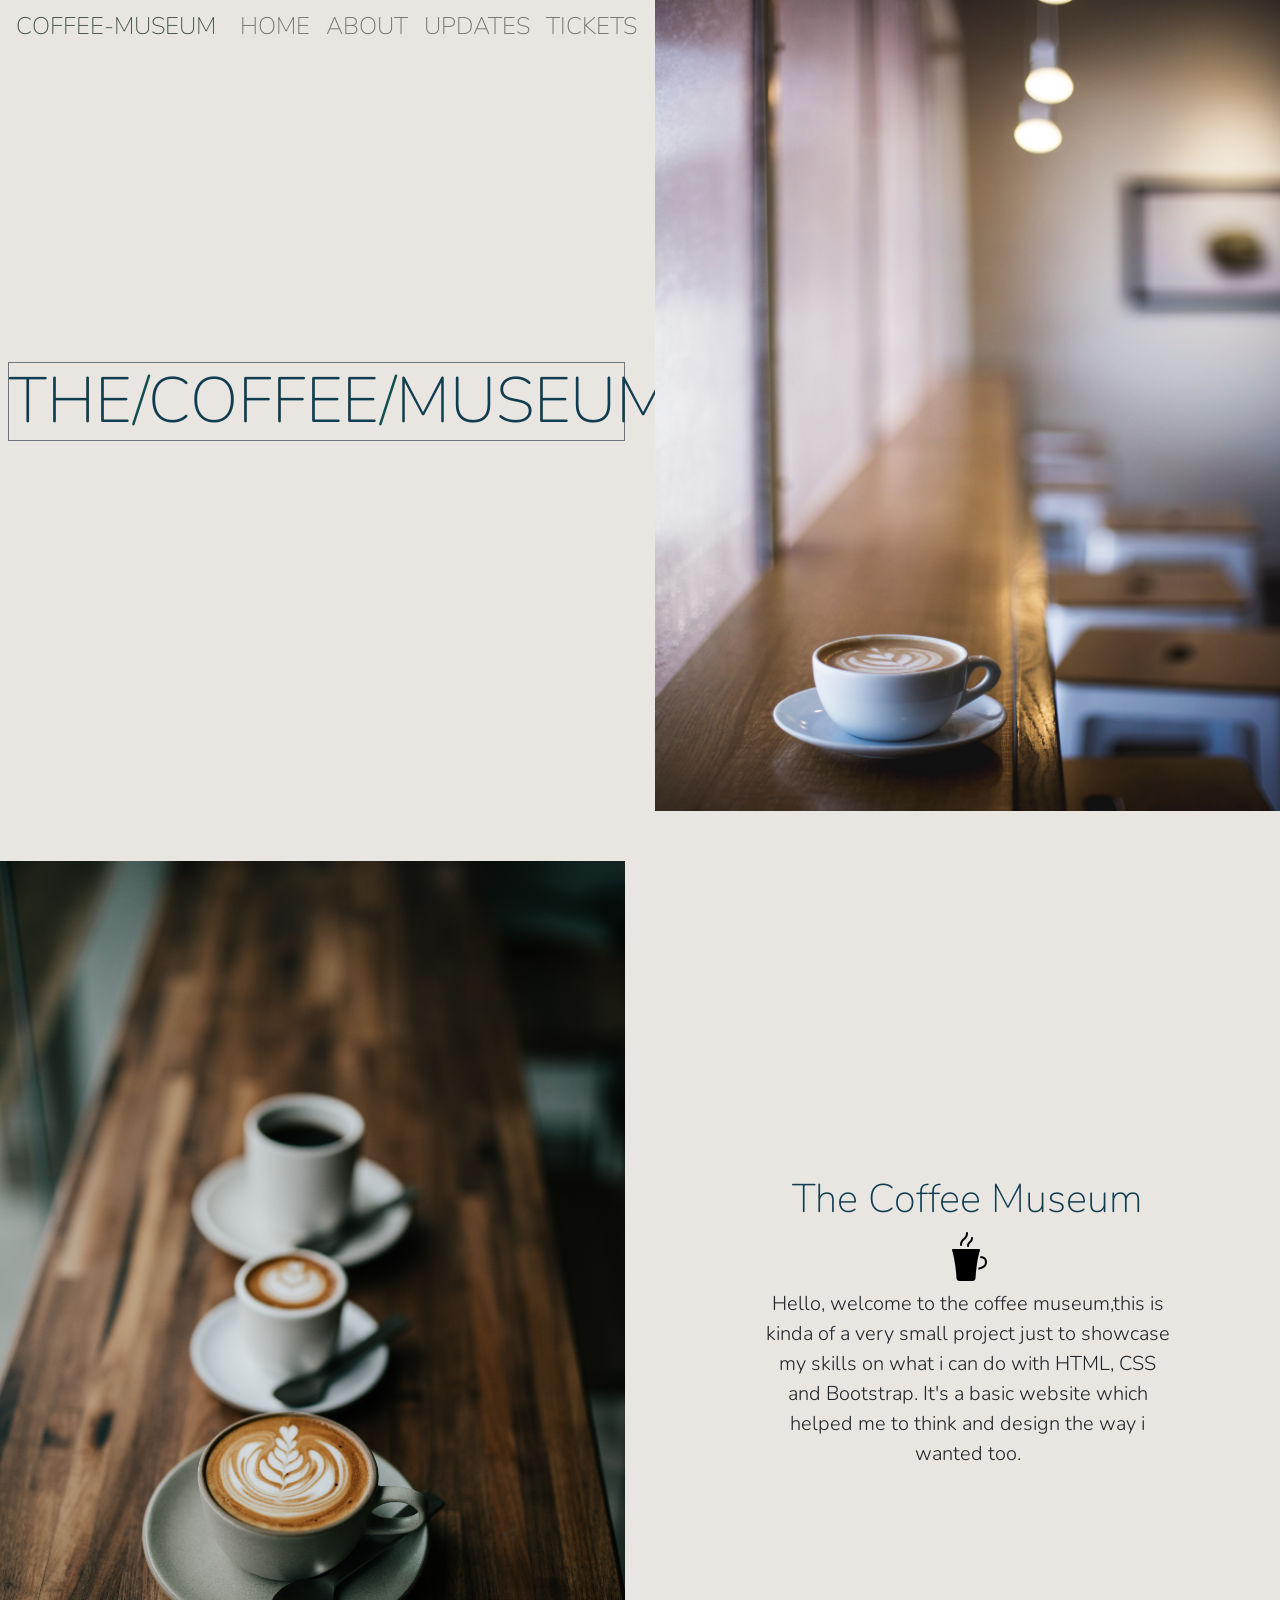
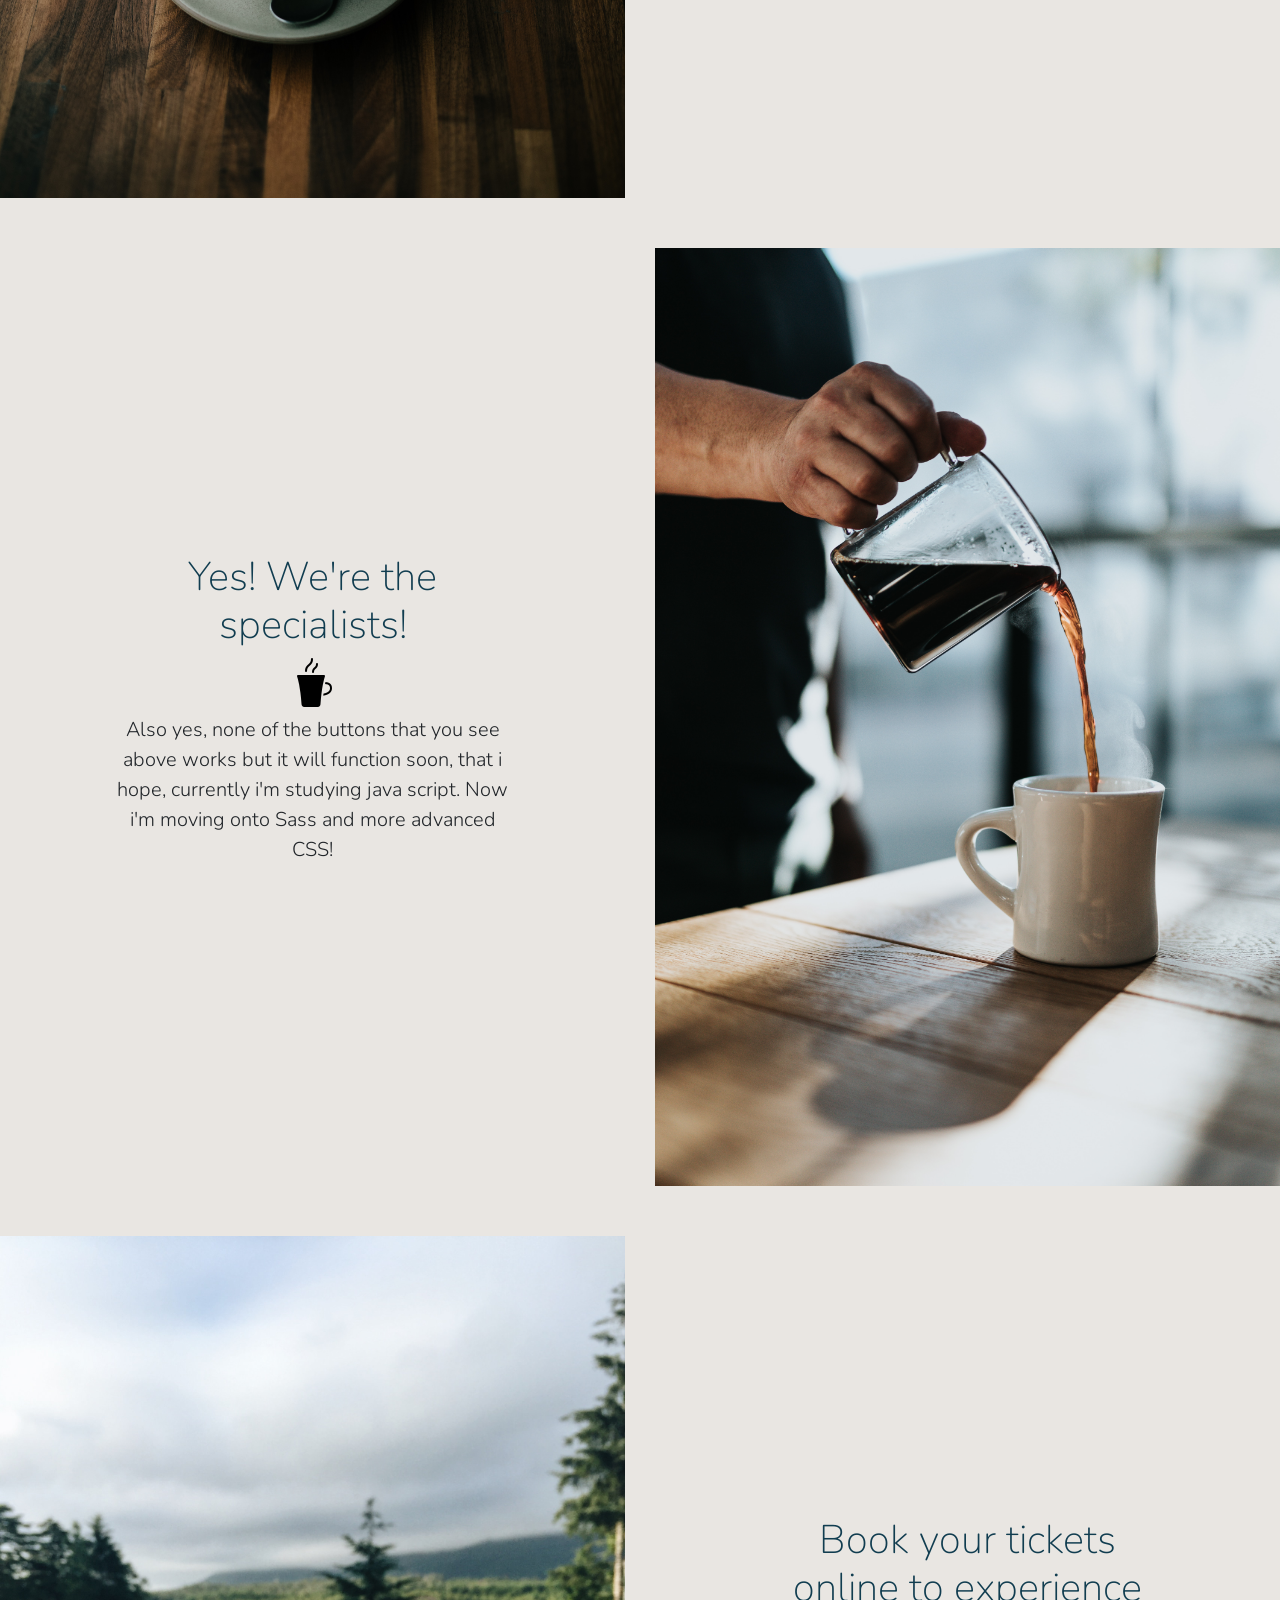
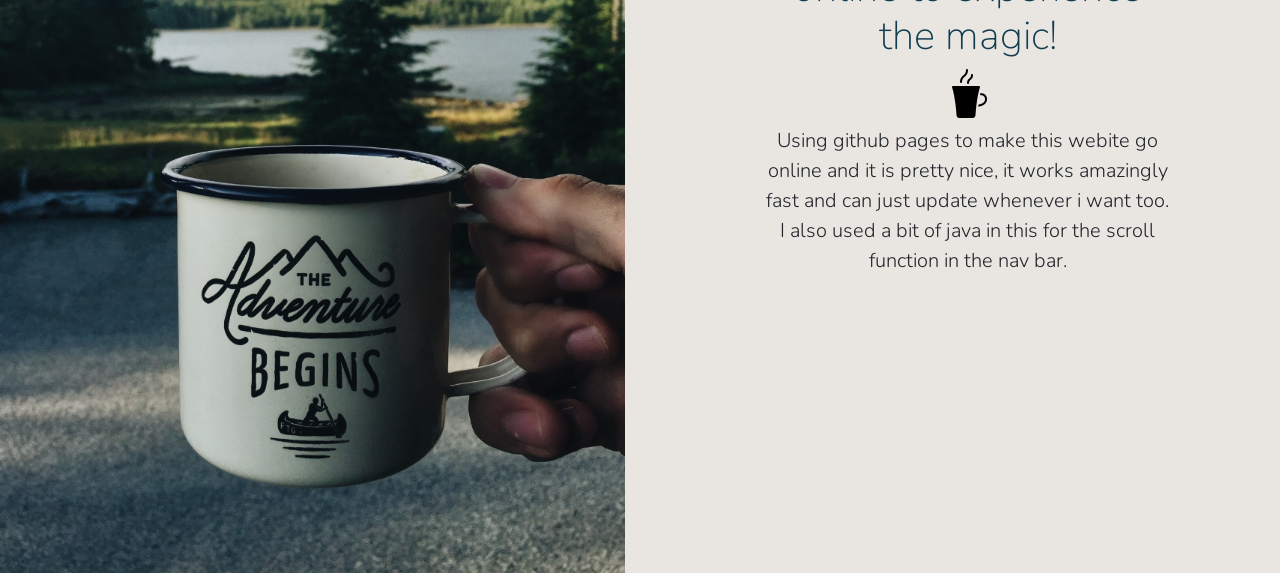
<file: index.html>
<!DOCTYPE html>
<html>

<link rel="stylesheet" href="https://stackpath.bootstrapcdn.com/bootstrap/4.3.1/css/bootstrap.min.css" integrity="sha384-ggOyR0iXCbMQv3Xipma34MD+dH/1fQ784/j6cY/iJTQUOhcWr7x9JvoRxT2MZw1T" crossorigin="anonymous">

<link rel="stylesheet" type="text/css" href="museum.css">

<link href="https://fonts.googleapis.com/css?family=Nunito&display=swap" rel="stylesheet">

<head>
	<title>The Coffee Museum</title>

</head>
<body>

	<nav id="mainNavbar" class="navbar navbar-expand-md navbar-light py-0 fixed-top">
  <a class="navbar-brand" href="#">COFFEE-MUSEUM</a>

  <button class="navbar-toggler" type="button" data-toggle="collapse" data-target="#navlinks" aria-label="Toggle navigation">
    <span class="navbar-toggler-icon"></span>
  </button>

  <div class="collapse navbar-collapse" id="navlinks">
  	<ul class="navbar-nav">
  	<li class="nav-item">
  		<a href="" class="nav-link">HOME</a>
  	</li>
  	<li class="nav-item">
  		<a href="" class="nav-link">ABOUT</a>
  	</li>
  	<li class="nav-item">
  		<a href="" class="nav-link">UPDATES</a>
  	</li>
  	<li class="nav-item">
  		<a href="" class="nav-link">TICKETS</a>
  	</li>

  	</ul>
  </div>
</nav>

 <section class="container-fluid px-0">
	<div class="row align-items-center">
		<div class="col-lg-6">
			<div id="headinggroup" class="text-center d-none d-lg-block">
				
				<h2 class="display-3 border border-secondary ml-2">THE<span>/</span>COFFEE<span>/</span>MUSEUM</h2>
								
			</div>
			
			
		</div>

		<div class="col-lg-6 justify-content-end">
			<img class="img-fluid" src="coffee1.jpg">
		</div>
	</div>
</section>


<section class="container-fluid px-0">
	<div class="row align-items-center content">
		<div class="col-md-6 order-2 order-md-1 ">
			<img class="img-fluid" src="latte.jpg">
		</div>
		<div class="col-md-6 text-center order-1 order-md-2">
			
			<div class="row justify-content-center">
				<div class="col-10 col-lg-8">					
					<h2>The Coffee Museum</h2>
			<img class="mb-2 d-none d-lg-inline" src="coffee-icon.png">
			<p class="lead"> Hello, welcome to the coffee museum,this is kinda of a very small project just to showcase my skills on what i can do with HTML, CSS and Bootstrap. It's a basic website which helped me to think and design the way i wanted too. </p>
				</div>
			</div>		

		</div>

	</div>
</section>


<section class="container-fluid px-0">
	<div class="row align-items-center content">
		
		<div class="col-md-6 text-center">
			
			<div class="row justify-content-center">
				<div class="col-10 col-lg-8">					
					<h2>Yes! We're the specialists!</h2>
			<img class="mb-2 d-none d-lg-inline" src="coffee-icon.png">
			<p class="lead"> Also yes, none of the buttons that you see above works but it will function soon, that i hope, currently i'm studying java script. Now i'm moving onto Sass and more advanced CSS!</p>
				</div>
			</div>	
       </div>
<div class="col-md-6">
			<img class="img-fluid" src="pour.jpg">

		</div>

	</div>

</section>


<section class="container-fluid px-0">
	<div class="row align-items-center content">
		<div class="col-md-6 order-2 order-md-1 ">
			<img class="img-fluid" src="exp.jpg">
		</div>
		<div class="col-md-6 text-center order-1 order-md-2">
			
			<div class="row justify-content-center">
				<div class="col-10 col-lg-8">					
					<h2>Book your tickets online to experience the magic!</h2>
			<img class="mb-2 d-none d-lg-inline" src="coffee-icon.png">
			<p class="lead"> Using github pages to make this webite go online and it is pretty nice, it works amazingly fast and can just update whenever i want too. I also used a bit of java in this for the scroll function in the nav bar. </p>
				</div>
			</div>		


		</div>

	</div>

</section>

</body>

<script src="https://code.jquery.com/jquery-3.3.1.slim.min.js" integrity="sha384-q8i/X+965DzO0rT7abK41JStQIAqVgRVzpbzo5smXKp4YfRvH+8abtTE1Pi6jizo" crossorigin="anonymous"></script>
<script src="https://cdnjs.cloudflare.com/ajax/libs/popper.js/1.14.7/umd/popper.min.js" integrity="sha384-UO2eT0CpHqdSJQ6hJty5KVphtPhzWj9WO1clHTMGa3JDZwrnQq4sF86dIHNDz0W1" crossorigin="anonymous"></script>
<script src="https://stackpath.bootstrapcdn.com/bootstrap/4.3.1/js/bootstrap.min.js" integrity="sha384-JjSmVgyd0p3pXB1rRibZUAYoIIy6OrQ6VrjIEaFf/nJGzIxFDsf4x0xIM+B07jRM" crossorigin="anonymous"></script>

<script>
	$(function()
	{
		$(document).scroll(function() {
			var $nav = $ ("#mainNavbar");
			$nav.toggleClass("scrolled", $(this).scrolltop() > $nav.height());

		});
	});



</script>
</html>
</file>
<file: museum.css>
body {

background-color:  #e9e6e2;
font-family: 'Nunito', sans-serif;

}

#mainNavbar .navbar-brand
{
	color: #41553f;
	font-size: 1.5rem;
}

#mainNavbar {

font-size: 1.5rem;
	font-weight: 100;
}

#mainNavbar .nav-link:hover

{
	color: #215c5d;
}

#headinggroup span

{
	color: #114f50;
}


#headinggroup h2
{
	font-weight: 100;
	font-size: 4rem;
}

h2 {

	color: #113d50;
	font-weight: 200;
	font-size: 2.5rem;
}

.content

{
	margin-top: 50px;
}

.navbar.scrolled{

	background: #654c2f;
	transition: background 500ms;

}
</file>
